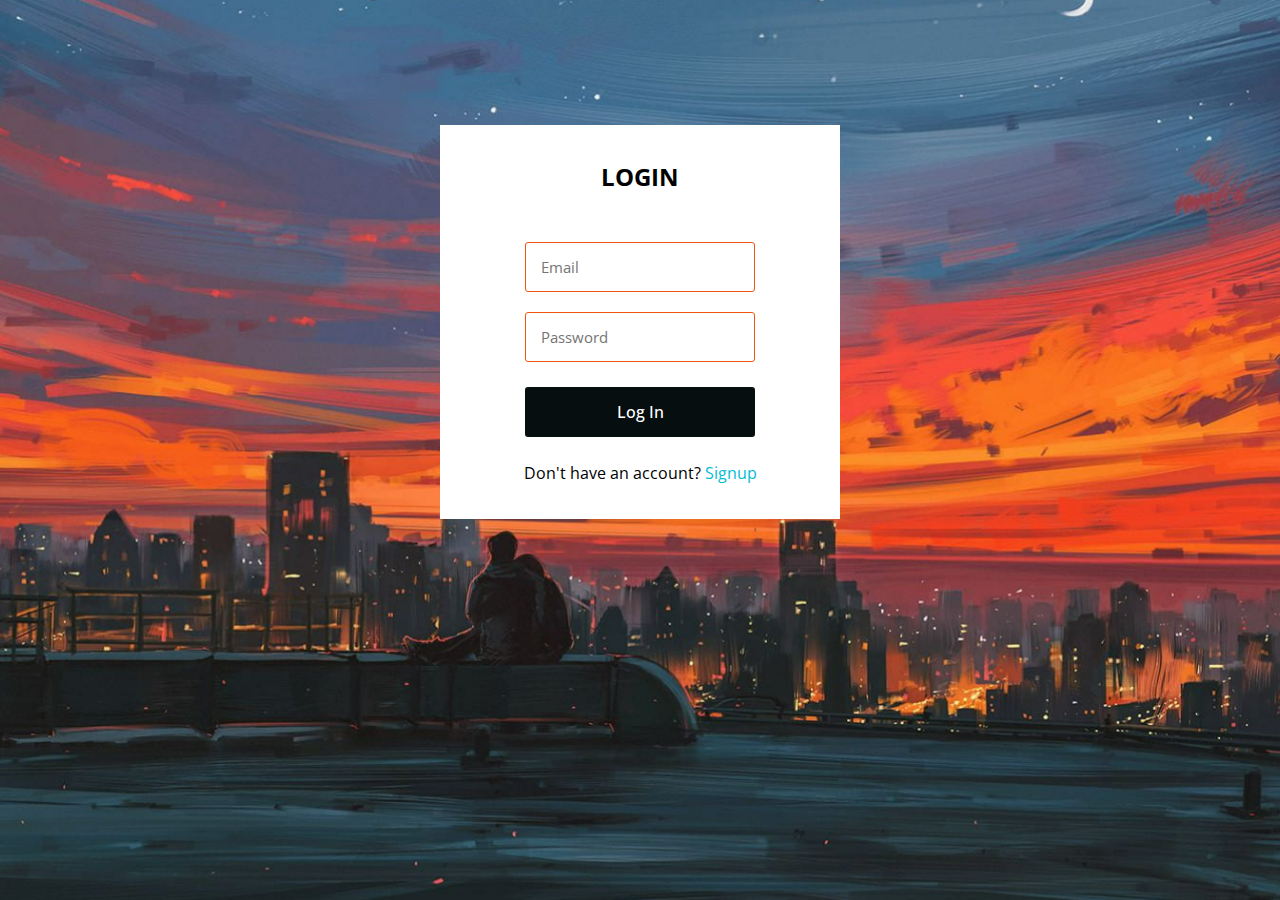
<file: login.html>
<!DOCTYPE html>
<html lang="en">
<head>
    <meta charset="UTF-8">
    <meta name="viewport" content="width=device-width, initial-scale=1.0">
    <title>Login</title>
    <link rel="stylesheet"
    href="https://fonts.googleapis.com/css2?family=Material+Symbols+Rounded:opsz,wght,FILL,GRAD@48,400,0,0">
<link rel="stylesheet" href="style.css">
</head>
<body>  
    <div class="form-popup">
        <div class="form-box login">
            <!-- <div class="form-details">
                <h2>Welcome Back</h2>
                <p>Please log in using your personal information to stay connected with us.</p>
            </div> -->
            <div class="form-content">
                <h2>LOGIN</h2>
                <form action="#">
                    <div class="input-field">
                        <input type="text" placeholder="Email" required>
                        <label></label>
                    </div>
                    <div class="input-field">
                        <input type="password" placeholder="Password" required>
                        <label></label>
                    </div>
                    <!-- <a href="#" class="forgot-pass-link">Forgot password?</a> -->
                    <button type="submit">Log In</button>
                </form>
                <div class="bottom-link">
                    Don't have an account?
                    <a href="C:\Users\MOHIT\Desktop\Parking-Login-Reg-main\signup.html" id="signup-link">Signup</a>
                </div>
            </div>
        </div>
        
    </div>
    <script src="script.js" defer></script>
</body>
</html>
</file>
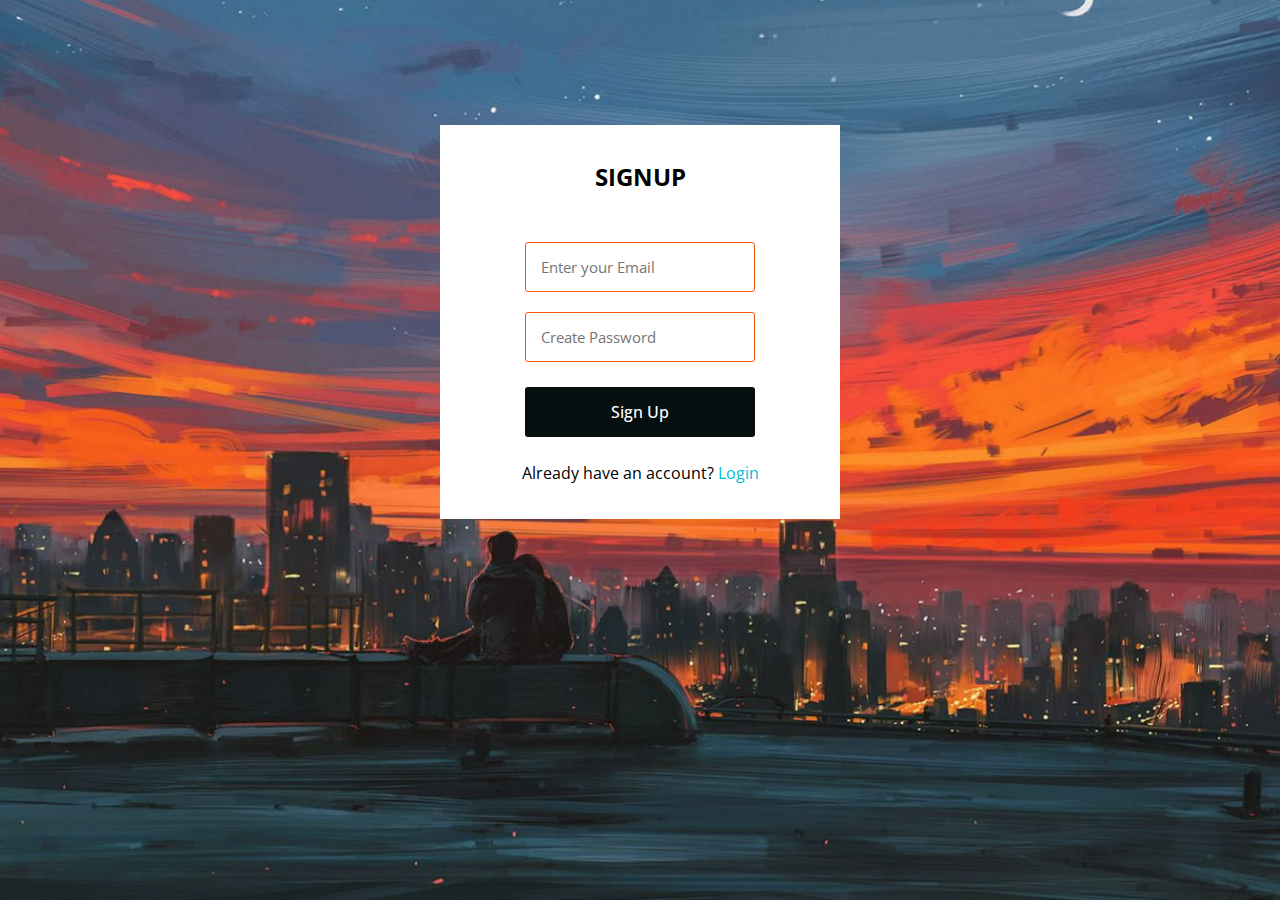
<file: signup.html>
<!DOCTYPE html>
<html lang="en">
<head>
    <meta charset="UTF-8">
    <meta name="viewport" content="width=device-width, initial-scale=1.0">
    <title>Sign up</title>
    <link rel="stylesheet"
    href="https://fonts.googleapis.com/css2?family=Material+Symbols+Rounded:opsz,wght,FILL,GRAD@48,400,0,0">
<link rel="stylesheet" href="style.css">
</head>
<body>
    <div class="form-box signup center">
        <!-- <div class="form-details">
            <h2>Create Account</h2>
            <p>To become a part of our community, please sign up using your personal information.</p>
        </div> -->
        <div class="form-content">
            <h2>SIGNUP</h2>
            <form action="#">
                <div class="input-field">
                    <input type="text" placeholder="Enter your Email" required>
                    <label></label>
                </div>
                <div class="input-field">
                    <input type="password" placeholder="Create Password" required>
                    <label></label>
                </div>
                <button type="submit">Sign Up</button>
            </form>
            <div class="bottom-link">
                Already have an account?
                <a href="C:\Users\MOHIT\Desktop\Parking-Login-Reg-main\login.html" id="login-link">Login</a>
            </div>
        </div>
    </div>
    <script src="script.js" defer></script>
</body>
</html>
</file>
<file: style.css>
/* Importing Google font - Open Sans */
@import url("https://fonts.googleapis.com/css2?family=Open+Sans:wght@400;500;600;700&display=swap");

* {
    margin: 0;
    padding: 0;
    box-sizing: border-box;
    font-family: "Open Sans", sans-serif;
}

body {
    height: 100vh;
    width: 100%;
    background: url("pxfuel.jpg") center/cover no-repeat;
}

header {
    position: fixed;
    width: 100%;
    top: 0;
    left: 0;
    z-index: 10;
    padding: 0 10px;
}

.navbar {
    display: flex;
    padding: 22px 0;
    align-items: center;
    max-width: 1200px;
    margin: 0 auto;
    justify-content: space-between;
}

.navbar .hamburger-btn {
    display: none;
    color: #090909;
    cursor: pointer;
    font-size: 1.5rem;
}

.navbar .logo {
    gap: 10px;
    display: flex;
    align-items: center;
    text-decoration: none;
}

.navbar .logo img {
    width: 40px;
    border-radius: 50%;
}

.navbar .logo h2 {
    color: #060606;
    font-weight: 10000;
    font-size: 2.0rem;
}

.navbar .links {
    display: flex;
    gap: 35px;
    list-style: none;
    align-items: center;
}

.navbar .close-btn {
    position: absolute;
    right: 20px;
    top: 20px;
    display: none;
    color: #120f0f;
    cursor: pointer;
}

.navbar .links a {
    color: #130d0d;
    font-size: 1.5rem;
    font-weight: 500;
    text-decoration: none;
    transition: 0.1s ease;
}

.navbar .links a:hover {
    color: #ecf0eb;
}

.navbar .login-btn {
    border: none;
    outline: none;
    background: #f0f1ea;
    color: #080807;
    font-size: 1rem;
    font-weight: 600;
    padding: 10px 18px;
    border-radius: 3px;
    cursor: pointer;
    transition: 0.15s ease;
}

.navbar .login-btn:hover {
    background: #53e60f;
}

.form-popup {
    display: flex;
    flex-direction: column;
    justify-content: center;
    align-items: center;
}

.show-popup .form-popup {
    opacity: 1;
    pointer-events: auto;
    transform: translate(-50%, -50%);
    transition: transform 0.3s ease, opacity 0.1s;
}

.form-popup .close-btn {
    position: absolute;
    top: 12px;
    right: 12px;
    color: #cf1717;
    cursor: pointer;
}

.blur-bg-overlay {
    position: fixed;
    top: 0;
    left: 0;
    z-index: 10;
    height: 100%;
    width: 100%;
    opacity: 0;
    pointer-events: none;
    backdrop-filter: blur(5px);
    -webkit-backdrop-filter: blur(5px);
    transition: 0.1s ease;
}

.show-popup .blur-bg-overlay {
    opacity: 1;
    pointer-events: auto;
}

.form-popup .form-box {
    display: flex;
}

.form-box .form-details {
    width: 100%;
    color: #1e1313;
    max-width: 330px;
    text-align: center;
    display: flex;
    flex-direction: column;
    justify-content: center;
    align-items: center;
}

.center{
    display: flex;
    flex-direction: column;
    justify-content: center;
    align-items: center;
}
.login .form-details {
    padding: 0 40px;
    background: url("");
    background-position: center;
    background-size: cover;
}

.signup .form-details {
    padding: 0 20px;
    background: url("");
    background-position: center;
    background-size: cover;
}

.form-box .form-content {
    display: flex;
    flex-direction: column;
    justify-content: center;
    align-items: center;
    width: 400px;
    padding: 35px;
    margin-top: 125px;
    background-color: white;
}

.form-box h2 {
    text-align: center;
    margin-bottom: 29px;
}

form .input-field {
    position: relative;
    height: 50px;
    width: 100%;
    margin-top: 20px;
}

.input-field input {
    height: 100%;
    width: 100%;
    background: none;
    outline: none;
    font-size: 0.95rem;
    padding: 0 15px;
    border: 1px solid #ed540d;
    border-radius: 3px;
}

.input-field input:focus {
    border: 1px solid #080b0c;
}

.input-field label {
    position: absolute;
    top: 50%;
    left: 15px;
    transform: translateY(-50%);
    color: #5a3939;
    pointer-events: none;
    transition: 0.2s ease;
}

.input-field input:is(:focus, :valid) {
    padding: 16px 15px 0;
}

.input-field input:is(:focus, :valid)~label {
    transform: translateY(-120%);
    color: #0b1508;
    font-size: 0.75rem;
}

.form-box a {
    color: #00bcd4;
    text-decoration: none;
}

.form-box a:hover {
    text-decoration: underline;
}

form :where(.forgot-pass-link, .policy-text) {
    display: inline-flex;
    margin-top: 13px;
    font-size: 0.95rem;
}

form button {
    width: 100%;
    color: #fff;
    border: none;
    outline: none;
    padding: 14px 0;
    font-size: 1rem;
    font-weight: 500;
    border-radius: 3px;
    cursor: pointer;
    margin: 25px 0;
    background: #060e10;
    transition: 0.2s ease;
}

form button:hover {
    background: #b4eb45;
}

.form-content .bottom-link {
    text-align: center;
}

.form-popup .signup,
.form-popup.show-signup .login {
    display: none;
}

.form-popup.show-signup .signup {
    display: flex;
}

.signup .policy-text {
    display: flex;
    margin-top: 14px;
    align-items: center;
}

.signup .policy-text input {
    width: 14px;
    height: 14px;
    margin-right: 7px;
}

@media (max-width: 950px) {
    .navbar :is(.hamburger-btn, .close-btn) {
        display: block;
    }

    .navbar {
        padding: 15px 0;
    }

    .navbar .logo img {
        display: none;
    }

    .navbar .logo h2 {
        font-size: 1.4rem;
    }

    .navbar .links {
        position: fixed;
        top: 0;
        z-index: 10;
        left: -100%;
        display: block;
        height: 100vh;
        width: 100%;
        padding-top: 60px;
        text-align: center;
        background: #fff;
        transition: 0.2s ease;
    }

    .navbar .links.show-menu {
        left: 0;
    }

    .navbar .links a {
        display: inline-flex;
        margin: 20px 0;
        font-size: 1.2rem;
        color: #000;
    }

    .navbar .links a:hover {
        color: #00BCD4;
    }

    .navbar .login-btn {
        font-size: 0.9rem;
        padding: 7px 10px;
    }
}

@media (max-width: 760px) {
    .form-popup {
        width: 95%;
    }

    .form-box .form-details {
        display: none;
    }

    .form-box .form-content {
        padding: 30px 20px;
    }
}
</file>
